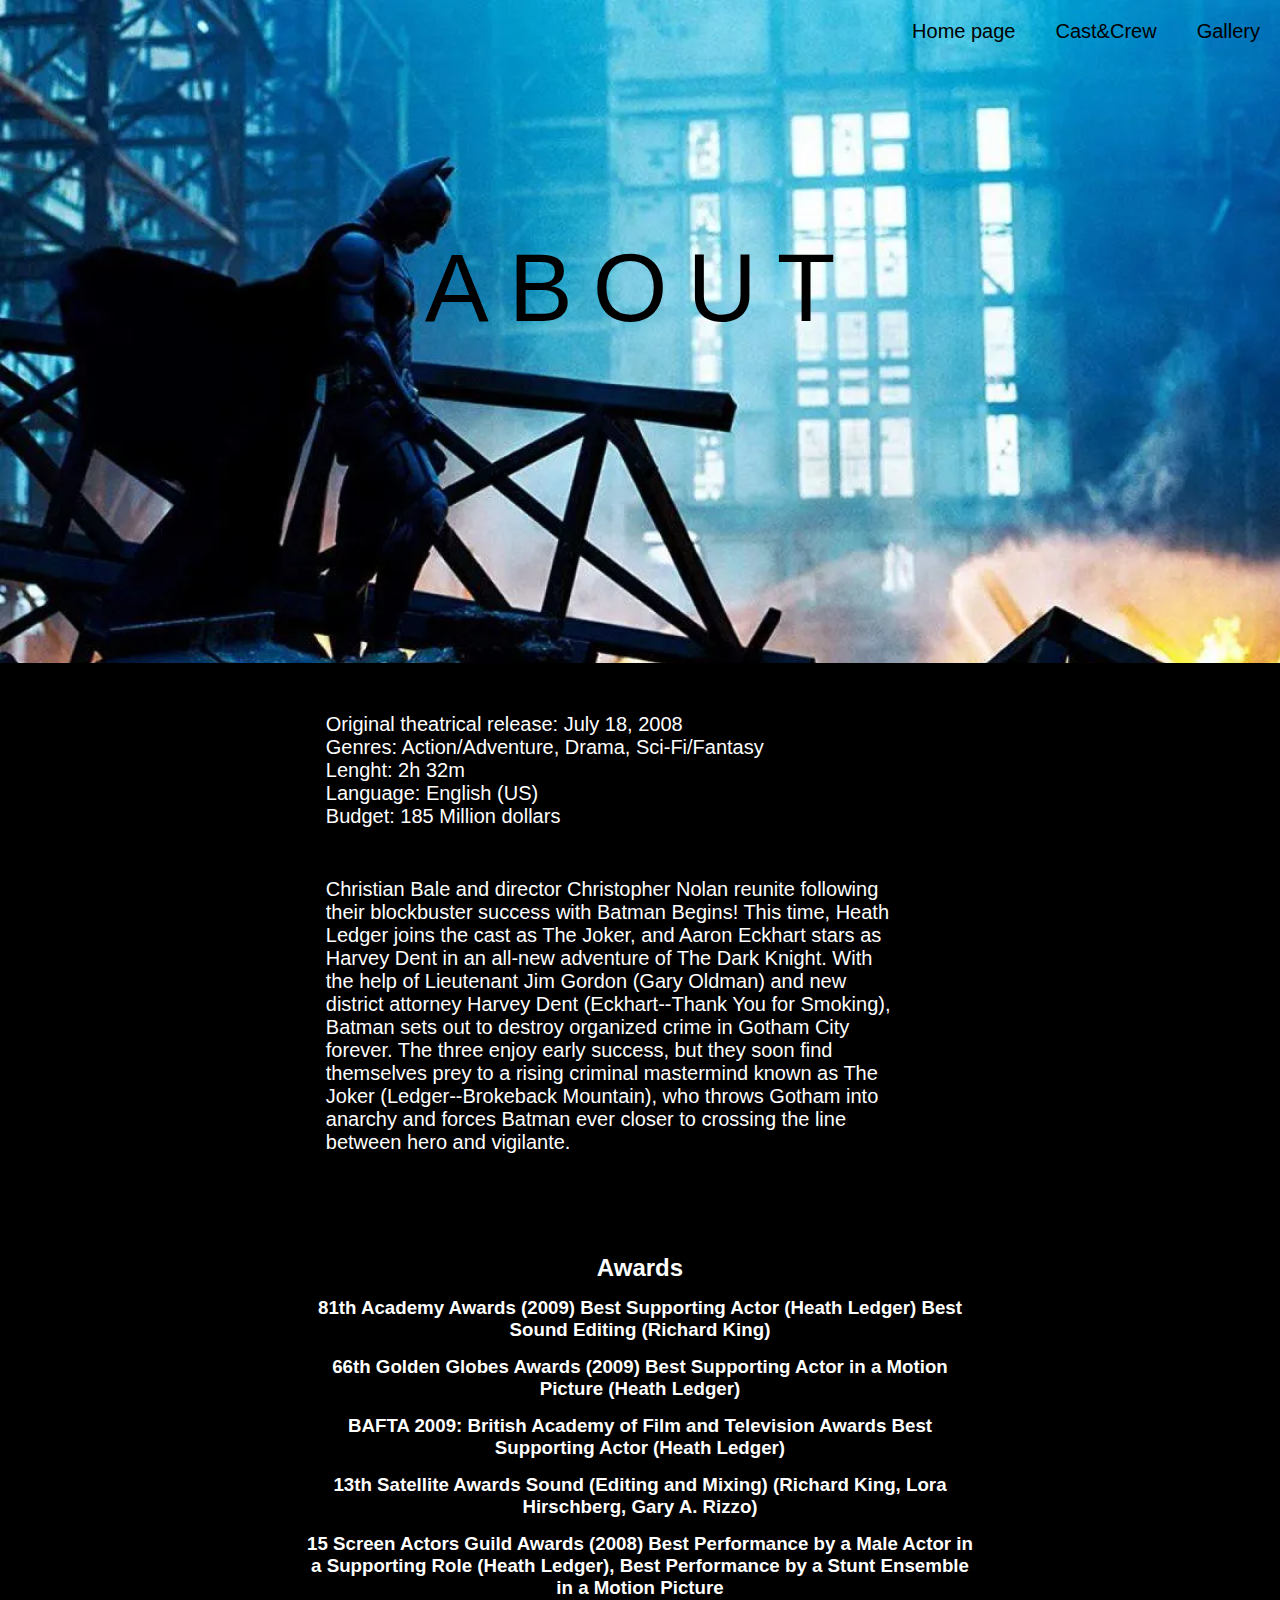
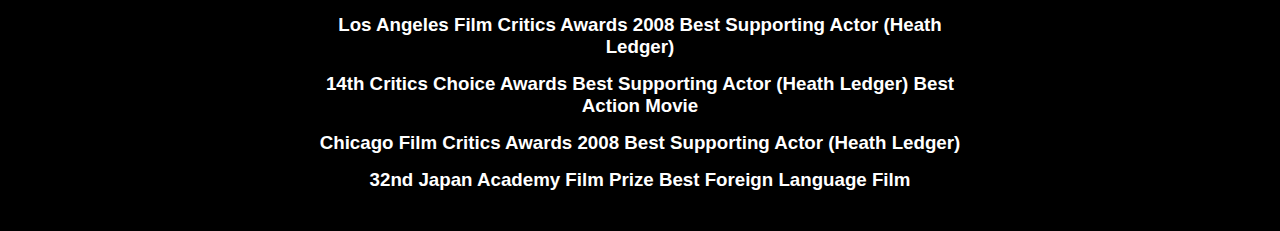
<file: about.html>
<!DOCTYPE html>
<html lang="en">
  <head>
    <meta charset="UTF-8" />
    <meta name="viewport" content="width=device-width, initial-scale=1.0" />
    <title>Document</title>
    <link rel="stylesheet" href="about.css" />
  </head>
  <body>
    <section class="header">
        <div class="navbar">
            <a href="index.html">Home page</a>
            <a href="crew.html">Cast&Crew</a>
            <a href="">Gallery</a>
        </div>
      <div class="first">
        <h1>ABOUT</h1>
      </div>
    </section>
    <section id="rest">
      <div class="info">
        <p>Original theatrical release: July 18, 2008</p>
        <p>Genres: Action/Adventure, Drama, Sci-Fi/Fantasy</p>
        <p>Lenght: 2h 32m</p>
        <p>Language: English (US)</p>
        <p>Budget: 185 Million dollars</p>
      </div>
      <div class="plot">
        <p>
          Christian Bale and director Christopher Nolan reunite following their
          blockbuster success with Batman Begins! This time, Heath Ledger joins
          the cast as The Joker, and Aaron Eckhart stars as Harvey Dent in an
          all-new adventure of The Dark Knight. With the help of Lieutenant Jim
          Gordon (Gary Oldman) and new district attorney Harvey Dent
          (Eckhart--Thank You for Smoking), Batman sets out to destroy organized
          crime in Gotham City forever. The three enjoy early success, but they
          soon find themselves prey to a rising criminal mastermind known as The
          Joker (Ledger--Brokeback Mountain), who throws Gotham into anarchy and
          forces Batman ever closer to crossing the line between hero and
          vigilante.
        </p>
      </div>
      <div>
        <h2 class="second">Awards</h2>
      </div>
      <div class="bottom">
        <h3>81th Academy Awards (2009)
          Best Supporting Actor (Heath Ledger)
          Best Sound Editing (Richard King)
        </h3>
       <h3>66th Golden Globes Awards (2009)
          Best Supporting Actor in a Motion
         Picture (Heath Ledger)
        </h3>
        <h3>BAFTA 2009: British Academy of Film and Television Awards
          Best Supporting Actor (Heath Ledger)
        </h3>
        <h3>13th Satellite Awards
          Sound (Editing and Mixing) (Richard King, Lora Hirschberg, Gary A. Rizzo)</h3>
        <h3>15 Screen Actors Guild Awards (2008)
          Best Performance by a Male Actor in a Supporting Role (Heath Ledger),
          Best Performance by a Stunt Ensemble in a Motion Picture</h3>
        <h3>Los Angeles Film Critics Awards 2008
          Best Supporting Actor (Heath Ledger)
        </h3>
        <h3>14th Critics Choice Awards
          Best Supporting Actor (Heath Ledger)
          Best Action Movie</h3>
        <h3>Chicago Film Critics Awards 2008
          Best Supporting Actor (Heath Ledger)
        </h3>
        <h3>32nd Japan Academy Film Prize
          Best Foreign Language Film
        </h3>
      </div>
    </section>
  </body>
</html>
</file>
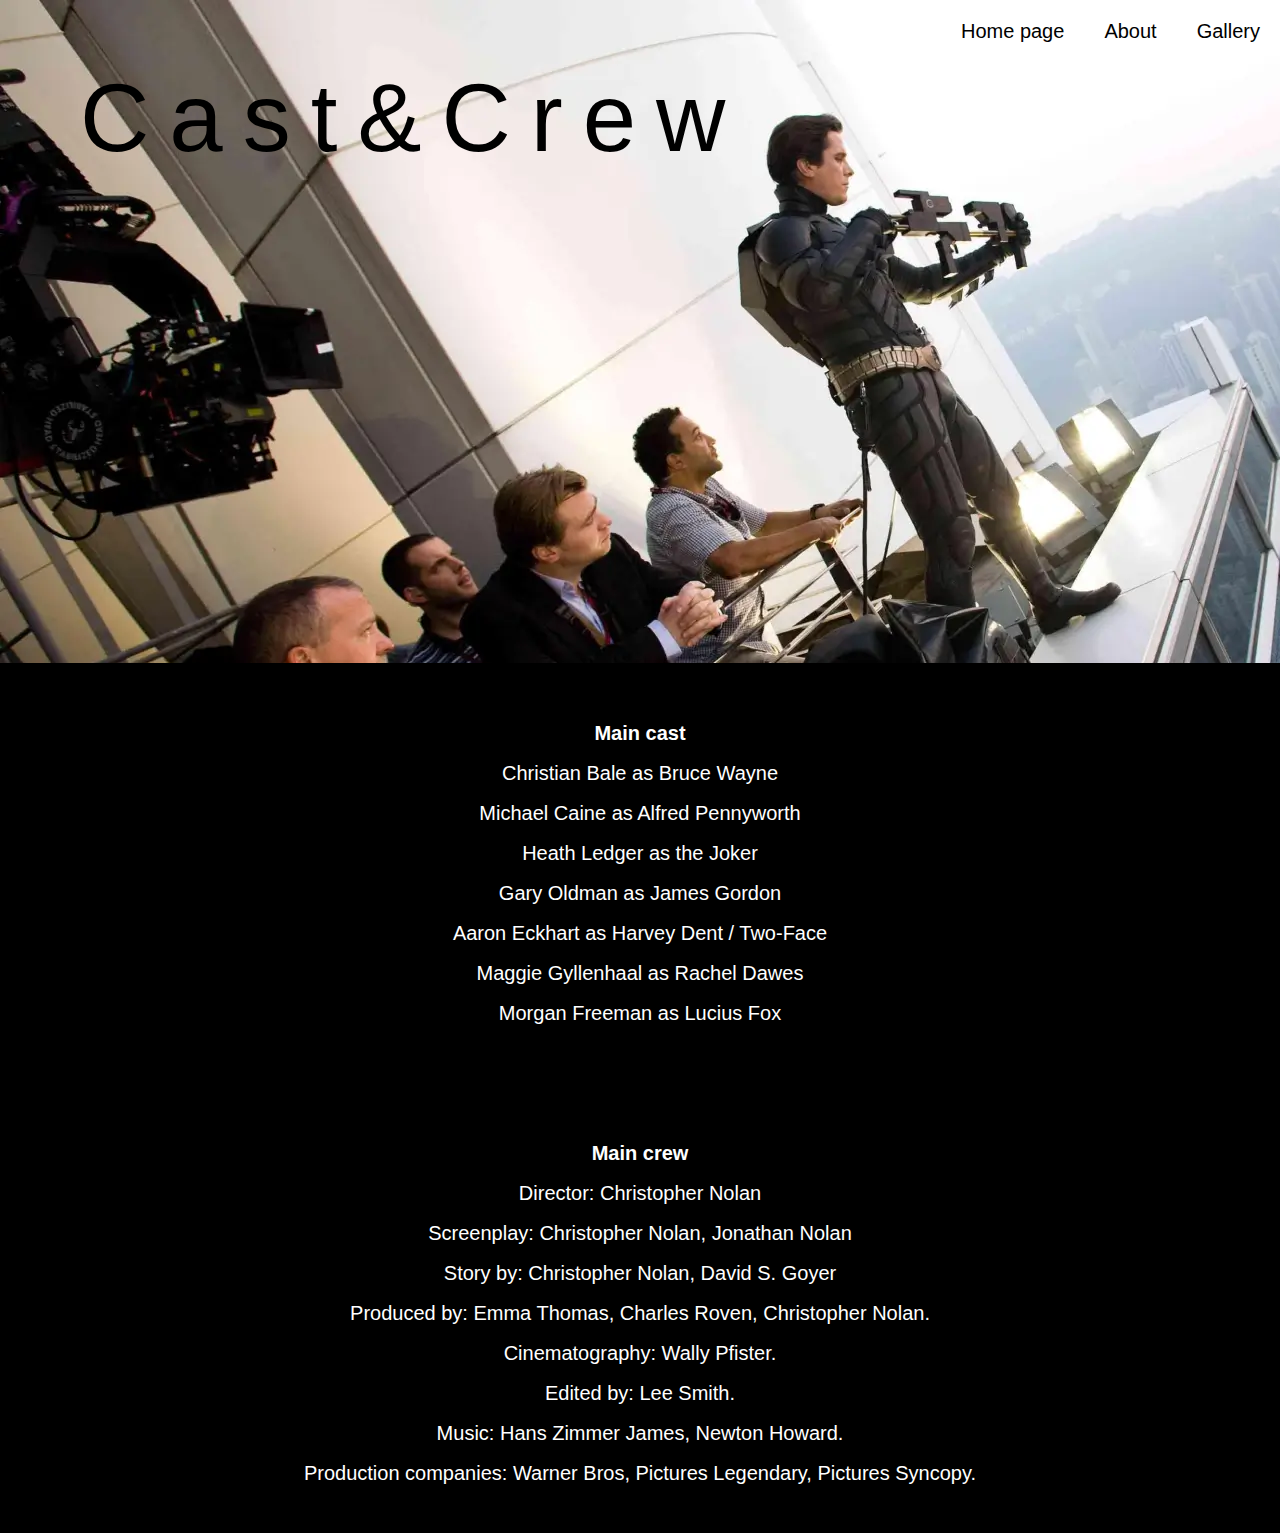
<file: crew.html>
<!DOCTYPE html>
<html lang="en">
  <head>
    <meta charset="UTF-8" />
    <meta name="viewport" content="width=device-width, initial-scale=1.0" />
    <title>Document</title>
    <link rel="stylesheet" href="crew.css" />
  </head>
  <body>
    <section class="header">
        <div class="navbar">
            <a href="index.html">Home page</a>
            <a href="about.html">About</a>
            <a href="">Gallery</a>
        </div>
      <div class="first">
        <h1>Cast&Crew</h1>
      </div>
    </section>
    <section id="rest">
      <div class="info">
        <p><strong>Main cast</strong></p>
        <p>Christian Bale as Bruce Wayne</p>
        <p>Michael Caine as Alfred Pennyworth</p>
        <p>Heath Ledger as the Joker</p>
        <p>Gary Oldman as James Gordon</p>
        <p>Aaron Eckhart as Harvey Dent / Two-Face</p>
        <p>Maggie Gyllenhaal as Rachel Dawes</p>
        <p>Morgan Freeman as Lucius Fox</p>
      </div>

      <div class="second">
        <p><strong>Main crew</strong></p>
        <p>Director: Christopher Nolan</p>
        <p>Screenplay: Christopher Nolan, Jonathan Nolan</p>
        <p>Story by: Christopher Nolan, David S. Goyer</p>
        <p>Produced by: Emma Thomas, Charles Roven, Christopher Nolan.</p>
        <p>Cinematography: Wally Pfister.</p>
        <p>Edited by: Lee Smith.</p>
        <p>Music: Hans Zimmer James, Newton Howard.</p>
        <p>Production companies: Warner Bros, Pictures Legendary, Pictures Syncopy.</p>
      </div>
      
    </section>
  </body>
</html>
</file>
<file: about.css>
@font-face {
  font-family: "Lexend Mega", sans-serif;
  src: url(https://fonts.google.com/specimen/Lexend+Mega);
}
* {
  padding: 0;
  margin: 0;
  color: white;
  font-family: "Lexend Mega", sans-serif;
}
.navbar {
  display: flex;
  justify-content: flex-end;
}
.first {
  height: 600px;
  display: flex;
  flex-direction: column;
  justify-content: center;
  align-items: center;
}
.header {
  background-image: url(pilt/image\ 1.png);
  z-index: 3;
}
#rest {
  background-color: black;
}

a {
  background-color: transparent;
  float: right;
  margin: 20px;
  text-decoration: none;
  color: black;
  font-family: "Lexend Mega", sans-serif;
  font-size: 20px;
}
a:hover {
  color: white;
}

h1 {
  background-color: transparent;
  color: black;
  font-family: "Lexend Mega", sans-serif;
  font-size: 96px;
  font-weight: 400;
  padding-bottom: 150px;
  letter-spacing: 20px;
}
.info {
  text-align: left;
  padding-top: 50px;
  padding-left: 200px;
  padding-right: 250px;
  max-width: 65ch;
  margin-inline: auto;
}
.plot {
  text-align: left;
  padding-top: 50px;
  padding-left: 200px;
  padding-right: 250px;
  max-width: 65ch;
  margin-inline: auto;
}
p {
  color: #fff;
  font-family: "Lexend Mega", sans-serif;
  font-size: 20px;
  font-style: normal;
  font-weight: 400;
  line-height: normal;
}
.second {
  display: flex;
  justify-content: center;
  padding-top: 100px;
}
h3 {
  padding-top: 15px;
  text-align: center;
  max-width: 65ch;
  margin-inline: auto;
}
.bottom {
  padding-bottom: 40px;
}
@media only screen and (max-width: 600px) {
  .info {
    padding: 30px;
    display: flex;
    flex-direction: column;
    text-align: left;


  }
 p{
    line-height: 150%;
 }
  h1 {
    background-color: transparent;
    color: white;
    font-family: "Lexend Mega", sans-serif;
    font-size: 60px;
    font-weight: 400;
    padding-bottom: 150px;
    letter-spacing: 20px;
  }
  .header {
    background-image: url(pilt/image\ 3.png);
    z-index: 3;
  }
  .plot {
    padding: 30px;
  }
  .bottom {
    padding: 20px;
  }
  .navbar {
    justify-content: space-between;
  }
  .second{
    padding-top: 50px;
  }
  h3{
    line-height: 150%;
  }
}
</file>
<file: crew.css>
@font-face {
  font-family: "Lexend Mega", sans-serif;
  src: url(https://fonts.google.com/specimen/Lexend+Mega);
}
* {
  padding: 0;
  margin: 0;
  color: white;
  font-family: "Lexend Mega", sans-serif;
  
}
.navbar{
    display: flex;
    justify-content: flex-end;
}
.first {
  height: 600px;
  display: flex;
  justify-content: flex-start;
  margin-inline: 80px;
}
.header {
      background-image: url(pilt/image\ 6.webp);
      z-index: 3;
}
#rest{
    background-color: black;
}

a{
  background-color: transparent;
  float: right;
  margin: 20px;
  text-decoration: none;
  color: black;
  font-family: "Lexend Mega", sans-serif;
  font-size: 20px;
}
a:hover{
  color: #9513c9;
  
}

 h1 {
  background-color: transparent;
  color: black;
  font-family: "Lexend Mega", sans-serif;
  font-size: 96px;
  font-weight: 400;
  padding-bottom: 150px;
  letter-spacing: 20px;
} 
.info{
  display: flex;
  flex-direction: column;
  text-align: center;
  padding-top: 50px;
 
}
.plot{
  text-align: left;
  padding-top: 50px;
  padding-left: 200px;
  padding-right: 250px;
  max-width: 65ch;
  margin-inline: auto;
  
}
p{
  color: #FFF;
  font-family: "Lexend Mega", sans-serif;
  font-size: 20px;
  font-style: normal;
  font-weight: 400;
  line-height: 2.0;
}
.second{
  display: flex;
  flex-direction: column;
  text-align: center;
  padding-top: 100px;
  padding-bottom: 40px;
}
h3{
  padding-top: 15px;
  text-align: center;
  max-width: 65ch;
  margin-inline: auto;
}
.bottom{
  padding-bottom: 40px;
}
@media only screen and (max-width: 600px) {
  body{
    margin: 0;
    padding: 0;
  }
  h1 {
    padding: 0;
    font-size: 25px;
    font-weight: bold;
    color: black;
    font-family: "Lexend Mega", sans-serif;
    letter-spacing: 10px;
  }
  .header {
    text-align: center;
    background-repeat: no-repeat;
    background-size: cover;
    background-position: center;
    font-family: "Lexend Mega", sans-serif;
  }
  .navbar{
    justify-content: space-between;
  }
 p {
  font-family: "Lexend Mega", sans-serif;
 }
}
</file>
